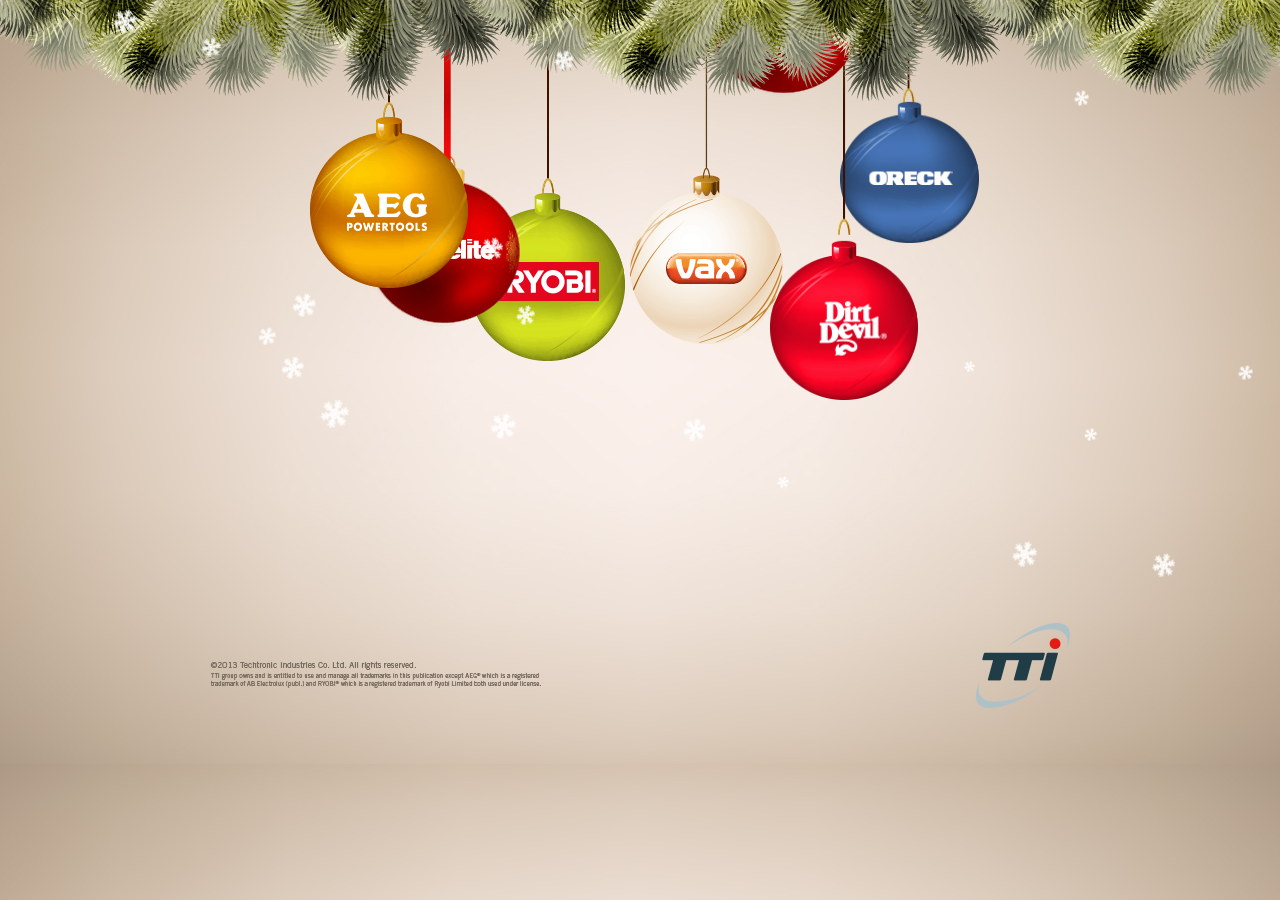
<file: index.html>
<!DOCTYPE html>
<!--[if IE 6]>      <html class="no-js lt-ie9 lt-ie8 lt-ie7"> <![endif]-->
<!--[if IE 7]>         <html class="no-js lt-ie9 lt-ie8"> <![endif]-->
<!--[if IE 8]>         <html class="no-js lt-ie9"> <![endif]-->
<!--[if gt IE 8]><!--> <html class="no-js"> <!--<![endif]-->
	<head>
		<meta charset="utf-8">
		<meta http-equiv="X-UA-Compatible" content="IE=edge">
		<title>TTI | Season's Greetings</title>
		<meta name="description" content="">        
		<meta name="viewport" content="width=device-width, initial-scale=0.95">
		<!-- Place favicon.ico and apple-touch-icon.png in the root directory -->

	  <link rel="stylesheet" href="assets/css/main.min.css">
	  <script src="assets/js/modernizr-2.6.2.min.js"></script>
					
	</head>
	<body>
 		<div class="snowfall"></div>  	
  	<!--[if lt IE 8]>
    	<script type="text/javascript">
        window.location.href = "index-ie6.html";
      </script>  	
  	<![endif]-->	


    <!-- Preloader -->
    <div id="preloader">
    	<div id="status">&nbsp;</div>
    </div>
    <div class="wrapper">

  		<div class="mistletoe"></div>

  		<div class="container">
        <div class="instruction"><img src="assets/img/tooltip.png" alt="tooltip" width="115" height="48"></div>
  			<div class="balls">
  				<img id="aeg" src="assets/img/aeg_ball.png" width="158" height="369">
  				<img id="dirtdevil" src="assets/img/dirtdevil_ball.png" width="148" height="411">			
  				<img id="homelite" src="assets/img/homelite_ball.png" width="161" height="523">			
  				<img id="vax" src="assets/img/vax_ball.png" width="153" height="394">			
  				<img id="ryobi" src="assets/img/ryobi_ball.png" width="155" height="411">			
  				<img id="oreck" src="assets/img/oreck_ball.png" width="139" height="293">			
  				<img id="milwaukee" src="assets/img/milwaukee_ball.png" width="153" height="264">			
  				<img id="hoover" src="assets/img/hoover_ball.png" width="161" height="293">			
  			</div>	
  			<div class="clicktags">
  				<a id="aeg_click" href="#aeg_content"></a>
  				<a id="dirtdevil_click" href="#dirtdevil_content"></a>
  				<a id="homelite_click" href="#homelite_content"></a>			
  				<a id="vax_click" href="#vax_content"></a>			
  				<a id="oreck_click" href="#oreck_content"></a>			
  				<a id="milwaukee_click" href="#milwaukee_content"></a>			
  				<a id="hoover_click" href="#hoover_content"></a>			
  			</div>
        <div class="ryobi_click">          
  				<a href="assets/img/lightbox/ryobi_2.jpg" class="ryobi_group"></a>			
  				<a href="assets/img/lightbox/ryobi_1.jpg" class="ryobi_group"></a>	
        </div>
  			<div class="greeting">
  				<h1>Season's Greetings</h1>
  				<h2>Wishing you Happy Holidays and a Prosperous New Year</h2>
  				<i class="fa fa-2x fa-volume-up"></i>
  			</div>
  			
  					
  			<p class="terms">
  			<img src="assets/img/terms.png" alt="terms" width="331" height="27">
<!--
  				<span>&copy; 2013 Techtronic Industries Co. Ltd. All rights reserved.</span>
  				TTI group owns and is entitled to use and manage all trademarks in this publication except AEG<sup>&reg;</sup> which is a registered trademark of AB Electrolux (publ.) and RYOBI&reg; which is a registered trademark of Ryobi Limited both used under license.</p>
-->
  
  			<div class="tti_logo">
  				<a href="http://www.ttigroup.com"><img src="assets/img/tti_logo.png" alt="tti_logo" width="94" height="85"></a>
  			</div>
  		
  		</div> <!--  end container -->
    </div><!-- end wrapper -->
		
		<!-- This contains the hidden content for inline calls -->
		
<div style='display:none'>
			<div class='lightbox' id='aeg_content'>
			 <img src="assets/img/lightbox_img/aeg.jpg" alt="aeg" width="672" height="466">
			</div>
			<div class='lightbox' id='milwaukee_content'>
			  <img src="assets/img/lightbox_img/milwaukee.jpg" alt="milwaukee" width="672" height="466">
			</div>
			<div class='lightbox' id='homelite_content'>
        <img src="assets/img/lightbox_img/homelite.jpg" alt="homelite" width="666" height="460">
			</div>
			<div class='lightbox' id='hoover_content'>
        <img src="assets/img/lightbox_img/hoover.jpg" alt="hoover" width="666" height="460">
			</div>
			<div class='lightbox' id='vax_content'>
      <img src="assets/img/lightbox_img/vax.jpg" alt="vax" width="666" height="460">
			</div>
			<div class='lightbox' id='dirtdevil_content'>
        <img src="assets/img/lightbox_img/dirt_devil.jpg" alt="dirt_devil" width="666" height="460">
			</div>
			<div class='lightbox' id='oreck_content'>
        <img src="assets/img/lightbox_img/oreck.jpg" alt="oreck" width="666" height="460">
			</div>
		</div>		
		
		<!--
<div style='display:none'>
			<div class='lightbox' id='aeg_content'>
			  <img src="assets/img/lightbox/aeg.jpg" alt="aeg" width="666" height="460">
				<p>
				AEG<sup>&reg;</sup> POWERTOOLS hammers are engineered for outstanding reliability <br />and durability.
<br /><br />
The AEG<sup>&reg;</sup> PROLITHIUM-ION <span style="white-space: nowrap">BBH 18 LI 402 C SDS</span> combi-hammer is an extremely compact unit and offers best in class power to weight ratios. Fitted with an SDS-Plus chuck it is optimized for <span style="white-space: nowrap">6-10mm</span> hammer <span style="white-space: nowrap">drilling applications.</span> 
				</p>
			</div>
			<div class='lightbox' id='milwaukee_content'>
			  <img src="assets/img/lightbox/milwaukee.jpg" alt="milwaukee" width="666" height="460">
				<p>The MILWAUKEE<sup>&reg;</sup> M12<sup>&reg;</sup>  cordless system delivers industry leading durability and power in a size that outperforms the competition in the tightest places.
  				<br /><br />The M12<sup>&reg;</sup> FUEL<sup>&reg;</sup> 1/2" Hammer Drill/Driver delivers unmatched runtime, power under load and durability. <br /><br />This lightweight, versatile hammer drill/driver provides up to 10X longer motor life, 2X more power and 4X <br />more runtime.
				</p>
			</div>
			<div class='lightbox' id='homelite_content'>
			  <img src="assets/img/lightbox/homelite.jpg" alt="homelite" width="666" height="460">
				<p>HOMELITE<sup>&reg;</sup> Chainsaws deliver incredible cutting performance in a light weight design for user comfort.<br /><br />The UT10680 Chainsaw features a <span style="white-space: nowrap">3-Point</span> anti-vibration system for operator comfort and reduced fatigue, side access chain tensioning for quick and easy adjustments , Safe-T-Tip<sup>&#0153;</sup> prevents rotational kickback  and an 18” bar and chain which can handles logs up to 34” diameter.
</p>
			</div>
			<div class='lightbox' id='hoover_content'>
			  <img src="assets/img/lightbox/hoover.jpg" alt="hoover" width="666" height="460">
				<p>Manage your cleaning tasks with a lightweight and easy <br />maneuverable vacuum. <br /><br />The HOOVER Air<sup>&#0153;</sup> Steerable Bagless Upright is your answer to <span style="white-space: nowrap">whole-home</span> cleaning. Easily clean from room to room and go up or downstairs with this lightweight design. It also comes equipped with our exclusive WindTunnel<sup>&reg;</sup> 3 Technology that lifts and removes deep down embedded dirt with 3 channels of suction.</p>
			</div>
			<div class='lightbox' id='vax_content'>
			  <img src="assets/img/lightbox/vax.jpg" alt="vax" width="666" height="460">
				<p>The VAX<sup>&reg;</sup> Rapide<sup>&reg;</sup> Ultimate carpet washer combines ease of use with the very latest deep cleaning, quick drying technologies, giving you outstanding cleaning performance - so you can achieve professional results yourself. Powered water jets pump water and detergent deep into the carpet fibre, working with the rotating brush heads to gently agitate the carpet pile to lift and break down embedded dirt.</p>
			</div>
			<div class='lightbox' id='dirtdevil_content'>
			  <img src="assets/img/lightbox/dirtdevil.jpg" alt="dirtdevil" width="666" height="460">
				<p>The DIRTDEVIL<sup>&reg;</sup> DASH<sup>&#0153;</sup> full size Dual Cyclonic upright and Vac+Dust Floor Tool with micro fiber SWIPES&#0153; combines strong and powerful cleaning in a quick and convenient design.
<br /><br />The DASH<sup>&#0153;</sup> features a Vac and Dust with microfiber hard floor Swipes<sup>&#0153;</sup>, <span style="white-space: nowrap">On-demand</span> cleaning wand with onboard tools and a powerful 12Amp motor that provides constant and powerful suction. It also features Direct Path<sup>&#0153;</sup> cleaning technology and is able to capture dirt and dust with its unique <br />Dirtlock<sup>&#0153;</sup> technology.
</p>
			</div>
			<div class='lightbox' id='oreck_content'>
			  <img src="assets/img/lightbox/oreck.jpg" alt="oreck" width="666" height="460">
				<p>ORECK<sup>&reg;</sup> vacuum cleaners are designed with one purpose in mind: to simplify our customers' lives by easing the effort it takes to clean your home. 
<br /><br />The ORECK<sup>&reg;</sup> Touch<sup>&#0153;</sup> is a full-powered, high-performance bagless vacuum cleaner that brings easy to bagless. It is designed with a four-stage multi-cyclonic filtration system that ensures no loss of suction, an onboard powered quick-wand, swivel steering and a self-adjusting head for outstanding ultimate cleaning performance with ultimate convenience.  
</p>
			</div>
		</div>
-->


		<script src="//ajax.googleapis.com/ajax/libs/jquery/1.10.2/jquery.min.js"></script>
		<script>window.jQuery || document.write('<script src="assets/js/plugins/jquery-1.10.2.min.js"><\/script>')</script>
		<script src="assets/js/scripts.min.js"></script>
		
		<script>
      (function(i,s,o,g,r,a,m){i['GoogleAnalyticsObject']=r;i[r]=i[r]||function(){
      (i[r].q=i[r].q||[]).push(arguments)},i[r].l=1*new Date();a=s.createElement(o),
      m=s.getElementsByTagName(o)[0];a.async=1;a.src=g;m.parentNode.insertBefore(a,m)
      })(window,document,'script','//www.google-analytics.com/analytics.js','ga');
      ga('create', 'UA-37026960-2', 'ttigroup.com');
      ga('send', 'pageview');
    </script>

	</body>
</html>
</file>
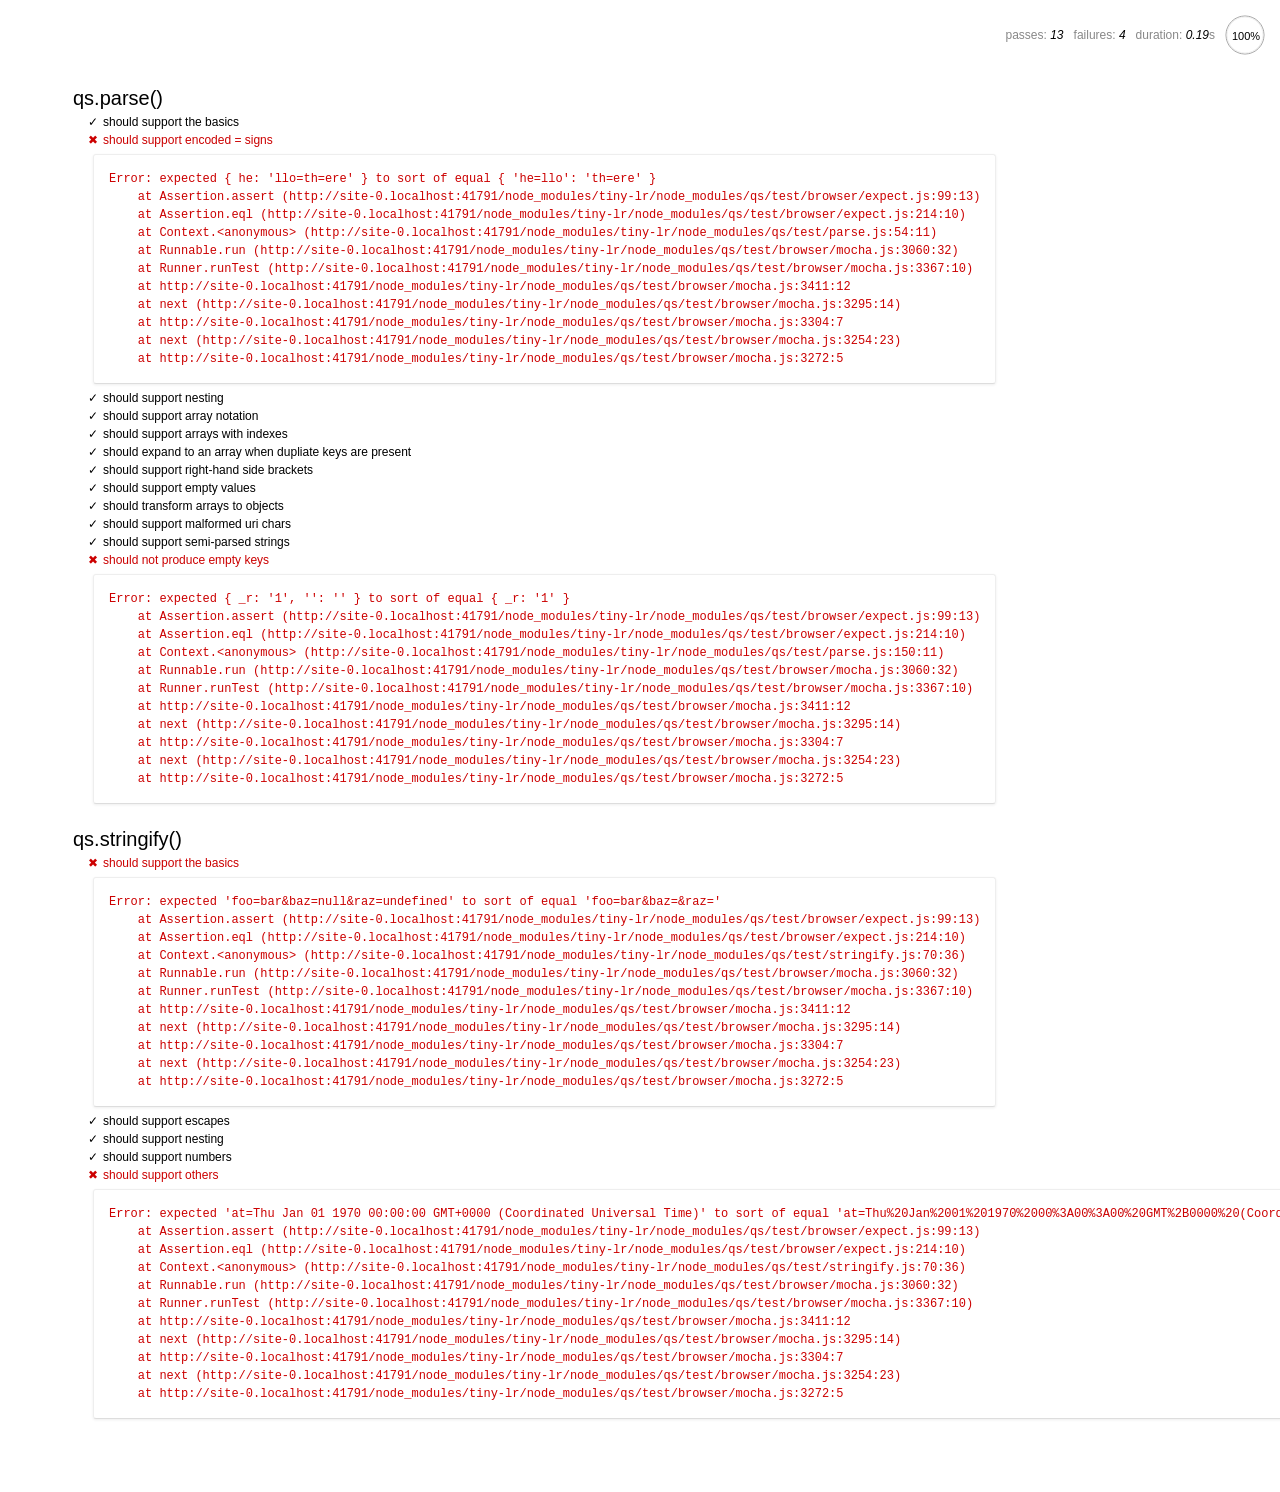
<file: node_modules/tiny-lr/node_modules/qs/test/browser/index.html>
<html>
  <head>
    <title>Mocha</title>
    <meta http-equiv="Content-Type" content="text/html; charset=UTF-8">
    <link rel="stylesheet" href="mocha.css" />
    <script src="jquery.js" type="text/javascript"></script>
    <script src="expect.js"></script>
    <script src="mocha.js"></script>
    <script>mocha.setup('bdd')</script>
    <script src="qs.js"></script>
    <script src="../parse.js"></script>
    <script src="../stringify.js"></script>
    <script>onload = mocha.run;</script>
  </head>
  <body>
    <div id="mocha"></div>
  </body>
</html>
</file>
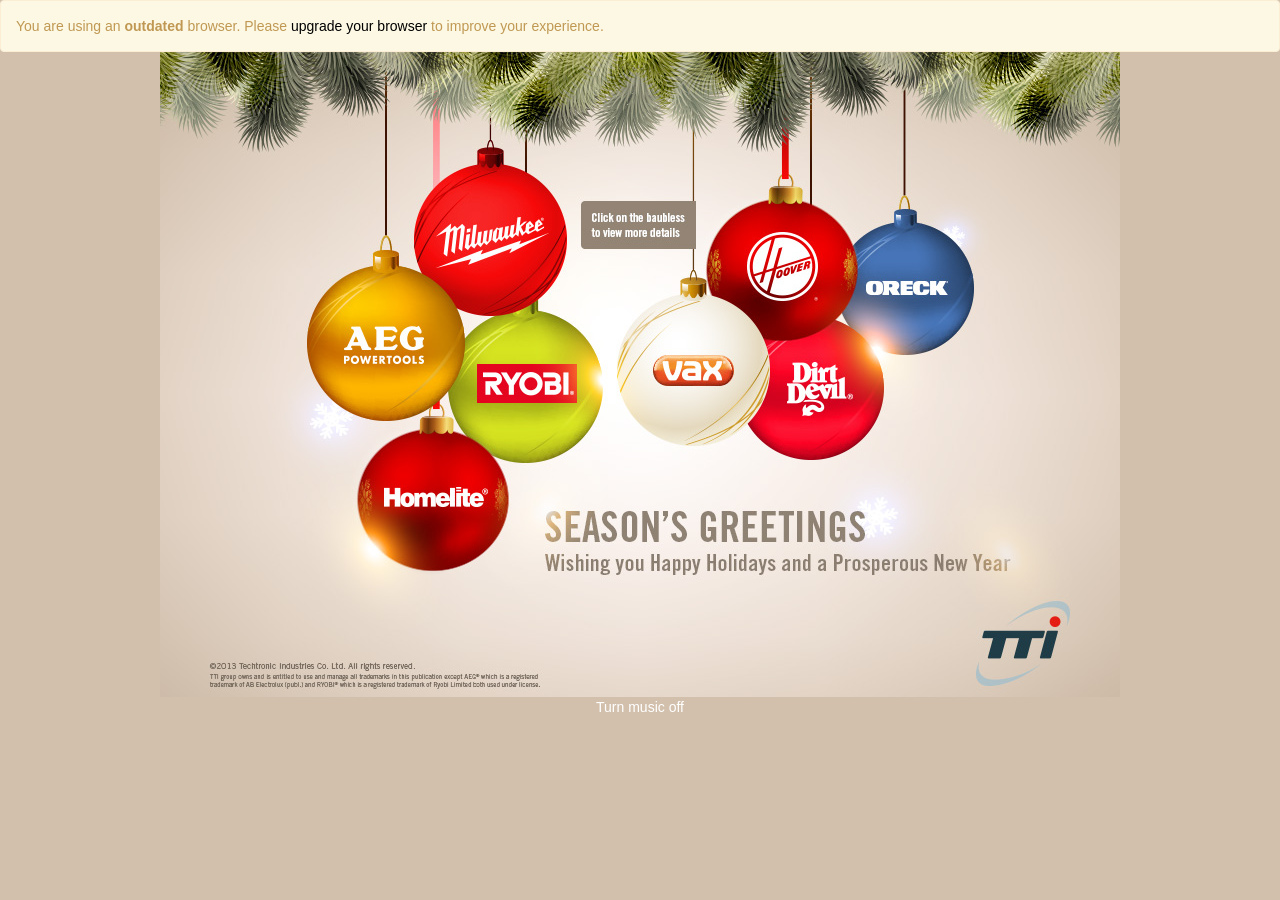
<file: index-ie6.html>
<!DOCTYPE html>
<html class="no-js lt-ie9 lt-ie8 lt-ie7">
	<head>
		<meta charset="utf-8">
		<meta http-equiv="X-UA-Compatible" content="IE=edge">
		<title>TTI | Season's Greetings</title>
		<meta name="description" content="">        
		<meta name="viewport" content="initial-scale=1.0, user-scalable=no">
		<!-- Place favicon.ico and apple-touch-icon.png in the root directory -->

	  <link rel="stylesheet" href="assets/css/main.min.css">
	  <script src="assets/js/modernizr-2.6.2.min.js"></script>
					
	</head>
	<body>
  	<div class="alert alert-warning">You are using an <strong>outdated</strong> browser. Please <a style='color: black' href="http://browsehappy.com/">upgrade your browser</a> to improve your experience.</div>
  		<div class="ie6"><center><img src="assets/img/ie6.jpg" width="960" height="645" border="0" usemap="#Map">
            <map name="Map" id="ball-map">
              <area class="ball" shape="circle"coords="224,292,77" href="#aeg_content">
              <area class="ball" shape="circle" coords="275,449,72" href="#homelite_content">
              <area class="ball" shape="circle" coords="331,188,75" href="#milwaukee_content">
              <area class="ball" shape="poly" coords="372,254,417,276,440,316,439,358,416,398,368,411,334,404,298,368,290,339,305,304,304,282,333,267,373,257" href="#ryobi_content">
              <area class="ball" shape="circle" coords="525,319,74" href="#vax_content">
              <area class="ball" shape="poly" coords="622,141,668,161,696,195,697,238,663,277,624,290,590,284,574,260,553,247,545,214,554,178,577,158,604,146,619,144" href="#hoover_content">
              <area class="ball" shape="poly" coords="685,175,719,161,742,161,776,177,793,196,799,220,798,250,783,277,751,293,724,294,702,284,679,269,701,234,699,198,684,176" href="#oreck_content">
              <area class="ball" shape="poly" coords="676,270,703,287,720,310,723,343,713,374,693,396,665,406,636,407,608,391,584,364,601,334,601,305,594,288,627,295" href="#dirtdevil_content">
              <area shape="rect" coords="795,547,924,637" href="http://www.ttigroup.com/" target="_blank">
            </map>
            
  		</center></div>
		<center><a id="music_switch" class="off" style="font-size: 14px; cursor:pointer;">Turn music off</a></center>
		<!-- This contains the hidden content for inline calls -->
		<div style='display:none'>
			<div class='lightbox' id='aeg_content'>
			 <img src="assets/img/lightbox_img/aeg.jpg" alt="aeg" width="672" height="466">
			</div>
			<div class='lightbox' id='milwaukee_content'>
			  <img src="assets/img/lightbox_img/milwaukee.jpg" alt="milwaukee" width="672" height="466">
			</div>
			<div class='lightbox' id='homelite_content'>
        <img src="assets/img/lightbox_img/homelite.jpg" alt="homelite" width="666" height="460">
			</div>
			<div class='lightbox' id='hoover_content'>
        <img src="assets/img/lightbox_img/hoover.jpg" alt="hoover" width="666" height="460">
			</div>
			<div class='lightbox' id='vax_content'>
      <img src="assets/img/lightbox_img/vax.jpg" alt="vax" width="666" height="460">
			</div>
			<div class='lightbox' id='dirtdevil_content'>
        <img src="assets/img/lightbox_img/dirt_devil.jpg" alt="dirt_devil" width="666" height="460">
			</div>
			<div class='lightbox' id='oreck_content'>
        <img src="assets/img/lightbox_img/oreck.jpg" alt="oreck" width="666" height="460">
			</div>
			<div class='lightbox' id='ryobi_content'>
			  <img class="img2" src="assets/img/lightbox/ryobi_2.jpg" width="666" height="460">
        <img class="img1" src="assets/img/lightbox/ryobi_1.jpg" width="666" height="460">
        <p style="position: absolute; bottom: -30px;">Please click on the image to see more</p>
		  </div>

		</div>

<!-- 		<script src="//ajax.googleapis.com/ajax/libs/jquery/1.10.2/jquery.min.js"></script> -->
		<script src="http://code.jquery.com/jquery-1.8.3.min.js"></script>
		
		<script>window.jQuery || document.write('<script src="assets/js/plugins/jquery-1.10.2.min.js"><\/script>')</script>
		<script type="text/javascript" src="assets/js/plugins/jquery.colorbox-min.js"></script>
		<script type="text/javascript" src="assets/js/plugins/soundmanager2-nodebug-jsmin.js"></script>
		<script type="text/javascript">
  		var loops = 5;
      var looped = 0;
  		$(document).ready(function() {
    		// initiate music
      	soundManager.setup({
      	  url: 'assets/swf/',
      	  onready: function() {
      	    var mySound = soundManager.createSound({
      	      id: 'aSound',
      	      url: 'assets/mp3/final.mp3',
      	      loops: 10,
              autoLoad: true,
              onload:function() {
                this.play();
              }
      	    });
      	  },
      	  ontimeout: function() {
      	    // Hrmm, SM2 could not start. Missing SWF? Flash blocked? Show an error, etc.?
      	  }
      	});


    		$("#ball-map .ball").colorbox({rel: $(this).attr('href'), inline:true, opacity: 0, transition: "none"});
    		$("#ryobi_content img").click(function() {
      		
      		if ($(this).hasClass("img1")) {
        		$(".img1").hide();
        		$(".img2").show();
        		
      		} else {
        		
        		$(".img2").hide();
        		$(".img1").show();

      		}
    		});
    		
    		
      	$("#music_switch").click(function() {
          
          if ($(this).hasClass("off")) {  		
        		soundManager.pause('aSound');
        		$(this).html("Turn music on");
            $(this).removeClass("off").addClass("on");
          } else {
        		soundManager.resume('aSound');
        		$(this).html("Turn music off");
            $(this).removeClass("on").addClass("off");        
            
          }
      		
      	});
    		
  		});
		</script>
		
		<script>
      (function(i,s,o,g,r,a,m){i['GoogleAnalyticsObject']=r;i[r]=i[r]||function(){
      (i[r].q=i[r].q||[]).push(arguments)},i[r].l=1*new Date();a=s.createElement(o),
      m=s.getElementsByTagName(o)[0];a.async=1;a.src=g;m.parentNode.insertBefore(a,m)
      })(window,document,'script','//www.google-analytics.com/analytics.js','ga');
      ga('create', 'UA-37026960-2', 'ttigroup.com');
      ga('send', 'pageview');
    </script>

	</body>
</html>
</file>
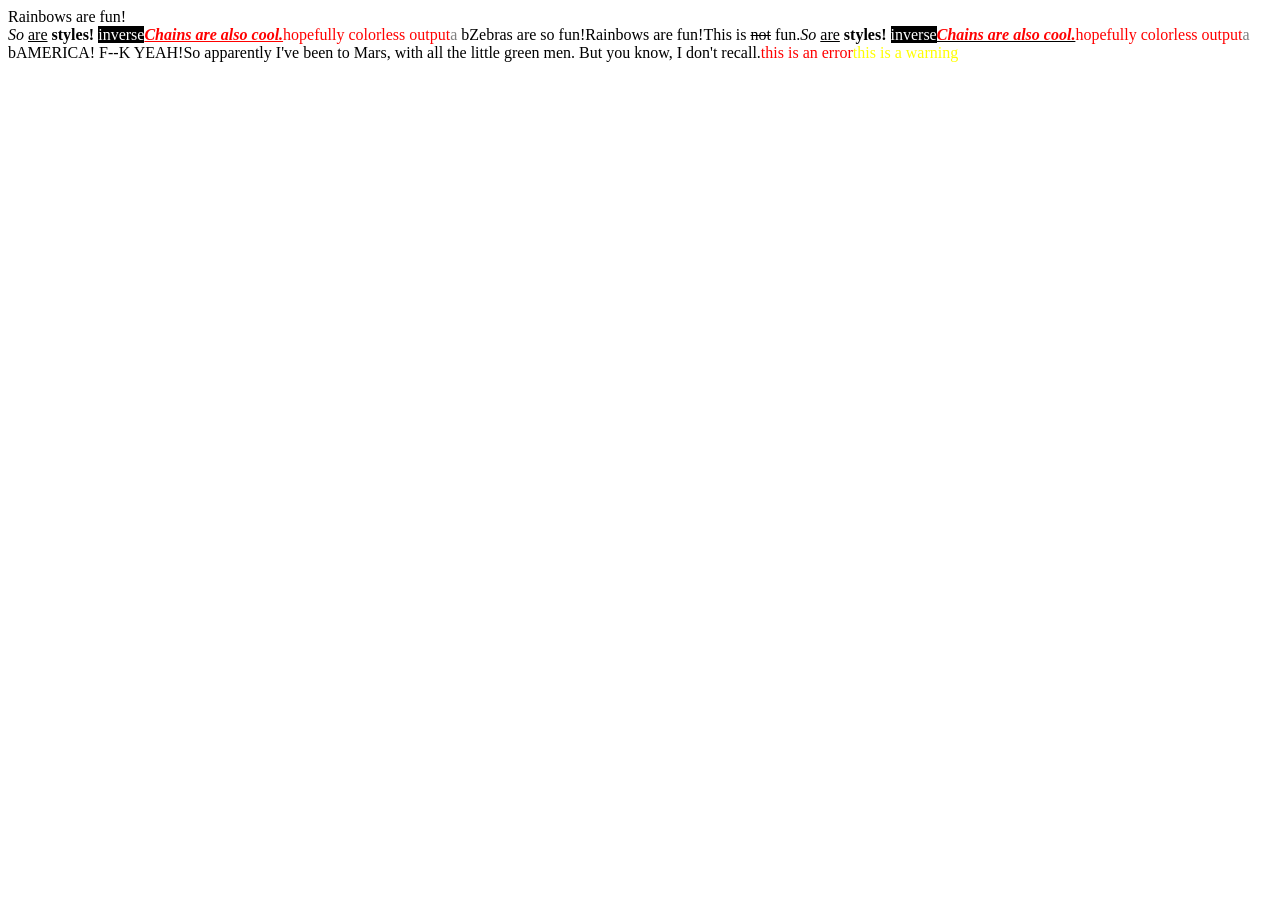
<file: node_modules/grunt/node_modules/colors/example.html>
<!DOCTYPE HTML>
<html lang="en-us">
  <head>
    <meta http-equiv="Content-type" content="text/html; charset=utf-8">
    <title>Colors Example</title>
    <script src="colors.js"></script>
  </head>
  <body>
    <script>

    var test = colors.red("hopefully colorless output");

    document.write('Rainbows are fun!'.rainbow + '<br/>');
    document.write('So '.italic + 'are'.underline + ' styles! '.bold + 'inverse'.inverse); // styles not widely supported
    document.write('Chains are also cool.'.bold.italic.underline.red); // styles not widely supported
    //document.write('zalgo time!'.zalgo);
    document.write(test.stripColors);
    document.write("a".grey + " b".black);

    document.write("Zebras are so fun!".zebra);

    document.write(colors.rainbow('Rainbows are fun!'));
    document.write("This is " + "not".strikethrough + " fun.");

    document.write(colors.italic('So ') + colors.underline('are') + colors.bold(' styles! ') + colors.inverse('inverse')); // styles not widely supported
    document.write(colors.bold(colors.italic(colors.underline(colors.red('Chains are also cool.'))))); // styles not widely supported
    //document.write(colors.zalgo('zalgo time!'));
    document.write(colors.stripColors(test));
    document.write(colors.grey("a") + colors.black(" b"));

    colors.addSequencer("america", function(letter, i, exploded) {
      if(letter === " ") return letter;
      switch(i%3) {
        case 0: return letter.red;
        case 1: return letter.white;
        case 2: return letter.blue;
      }
    });

    colors.addSequencer("random", (function() {
      var available = ['bold', 'underline', 'italic', 'inverse', 'grey', 'yellow', 'red', 'green', 'blue', 'white', 'cyan', 'magenta'];

      return function(letter, i, exploded) {
        return letter === " " ? letter : letter[available[Math.round(Math.random() * (available.length - 1))]];
      };
    })());

    document.write("AMERICA! F--K YEAH!".america);
    document.write("So apparently I've been to Mars, with all the little green men. But you know, I don't recall.".random);

    //
    // Custom themes
    //

    colors.setTheme({
      silly: 'rainbow',
      input: 'grey',
      verbose: 'cyan',
      prompt: 'grey',
      info: 'green',
      data: 'grey',
      help: 'cyan',
      warn: 'yellow',
      debug: 'blue',
      error: 'red'
    });

    // outputs red text
    document.write("this is an error".error);

    // outputs yellow text
    document.write("this is a warning".warn);

    </script>
  </body>
</html>
</file>
<file: node_modules/tiny-lr/node_modules/qs/test/browser/mocha.css>
body {
  font: 20px/1.5 "Helvetica Neue", Helvetica, Arial, sans-serif;
  padding: 60px 50px;
}

#mocha h1, h2 {
  margin: 0;
}

#mocha h1 {
  margin-top: 15px;
  font-size: 1em;
  font-weight: 200;
}

#mocha .suite .suite h1 {
  margin-top: 0;
  font-size: .8em;
}

#mocha h2 {
  font-size: 12px;
  font-weight: normal;
  cursor: pointer;
}

#mocha .suite {
  margin-left: 15px;
}

#mocha .test {
  margin-left: 15px;
}

#mocha .test:hover h2::after {
  position: relative;
  top: 0;
  right: -10px;
  content: '(view source)';
  font-size: 12px;
  font-family: arial;
  color: #888;
}

#mocha .test.pending:hover h2::after {
  content: '(pending)';
  font-family: arial;
}

#mocha .test.pass.medium .duration {
  background: #C09853;
}

#mocha .test.pass.slow .duration {
  background: #B94A48;
}

#mocha .test.pass::before {
  content: '✓';
  font-size: 12px;
  display: block;
  float: left;
  margin-right: 5px;
}

#mocha .test.pass .duration {
  font-size: 9px;
  margin-left: 5px;
  padding: 2px 5px;
  color: white;
  -webkit-box-shadow: inset 0 1px 1px rgba(0,0,0,.2);
  -moz-box-shadow: inset 0 1px 1px rgba(0,0,0,.2);
  box-shadow: inset 0 1px 1px rgba(0,0,0,.2);
  -webkit-border-radius: 5px;
  -moz-border-radius: 5px;
  -ms-border-radius: 5px;
  -o-border-radius: 5px;
  border-radius: 5px;
}

#mocha .test.pass.fast .duration {
  display: none;
}

#mocha .test.pending {
  color: #0b97c4;
}

#mocha .test.pending::before {
  content: '◦';
  color: #0b97c4;
}

#mocha .test.fail {
  color: #c00;
}

#mocha .test.fail pre {
  color: black;
}

#mocha .test.fail::before {
  content: '✖';
  font-size: 12px;
  display: block;
  float: left;
  margin-right: 5px;
  color: #c00;
}

#mocha .test pre.error {
  color: #c00;
}

#mocha .test pre {
  display: inline-block;
  font: 12px/1.5 monaco, monospace;
  margin: 5px;
  padding: 15px;
  border: 1px solid #eee;
  border-bottom-color: #ddd;
  -webkit-border-radius: 3px;
  -webkit-box-shadow: 0 1px 3px #eee;
}

#error {
  color: #c00;
  font-size: 1.5  em;
  font-weight: 100;
  letter-spacing: 1px;
}

#stats {
  position: fixed;
  top: 15px;
  right: 10px;
  font-size: 12px;
  margin: 0;
  color: #888;
}

#stats .progress {
  float: right;
  padding-top: 0;
}

#stats em {
  color: black;
}

#stats li {
  display: inline-block;
  margin: 0 5px;
  list-style: none;
  padding-top: 11px;
}

code .comment { color: #ddd }
code .init { color: #2F6FAD }
code .string { color: #5890AD }
code .keyword { color: #8A6343 }
code .number { color: #2F6FAD }
</file>
